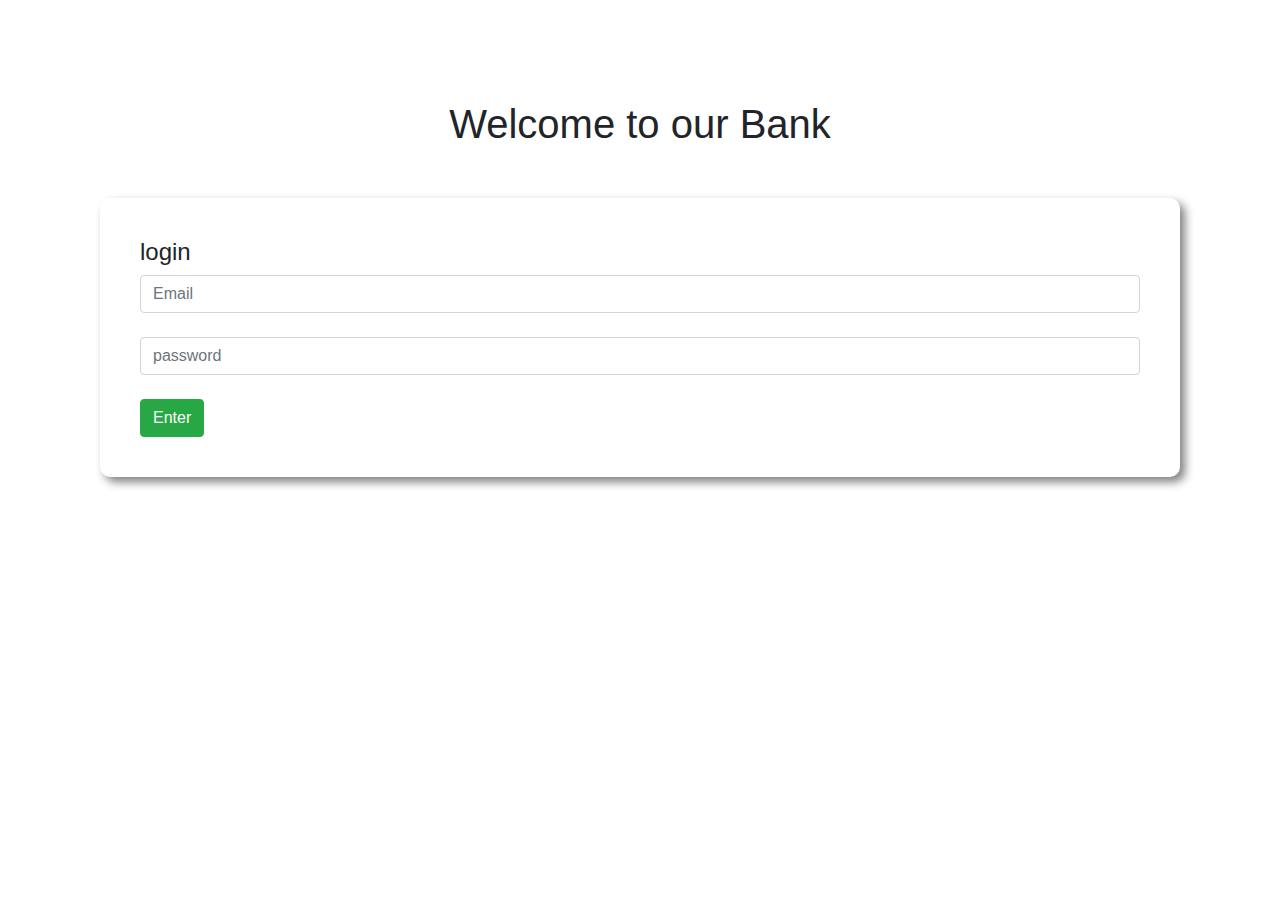
<file: index.html>
<!DOCTYPE html>
<html lang="en">
<head>
    <meta charset="UTF-8">
    <meta name="viewport" content="width=device-width, initial-scale=1.0">
    <title>Deposite-Bank</title>
    <link rel="stylesheet" href="https://cdn.jsdelivr.net/npm/bootstrap@4.4.1/dist/css/bootstrap.min.css" integrity="sha384-Vkoo8x4CGsO3+Hhxv8T/Q5PaXtkKtu6ug5TOeNV6gBiFeWPGFN9MuhOf23Q9Ifjh" crossorigin="anonymous">
    <link rel="stylesheet" href="style.css" class="css">
</head>
<body>
           <!-- login area atart  -->

    <div id="login-area"  >
        <h1 class="text-center">Welcome to our Bank </h1>
        <div class="submit-area">
            <h4>login</h4>
            <input type="text" class="form-control" placeholder="Email">
            <br>
            <input type="password" class="form-control" id="" placeholder="password">
            <br>
            <button id="login" class="btn btn-success">Enter</button>
        </div>
    </div>
<!-- login area end  -->



         <!--  Transaction area start  -->

    <div id="transaction-area">
      <div class="row">
        <div class="col-md-4 ">
            <div class="deposit status">
                <h5>Deposit</h5>
            <h2>$<span id="currentDeposit">00</span></h2>
            </div>
        </div>
        <div class="col-md-4 ">
           <div class="withdraw status">
            <h5>Withdraw</h5>
            <h2>$<span id="currentWithdraw">00</span></h2>
           </div>
        </div>
        <div class="col-md-4 ">
            <div class="blance status">
                <h5>Blance</h5>
            <h2>$ <span id="currentBalance">1240</span></h2>
            </div>
        </div>
      </div>
     
      
<!-- deposit and withdraw section -->

    <div class="row">
        <div class="col-md-6">
            <div class="submit-area">
                <h4>Deposit</h4>
            <input id="depositAmount" type="text" class="form-control" placeholder="$ amount you want to deposit">
            <br>
            <button id="addDeposit" class="btn btn-success">deposit</button>
            </div>
            </div>
        <div class="col-md-6">
           <div class="submit-area">
            <h4>Withdraw</h4>
            <input id= "withdrawAmount" type="text" class="form-control" placeholder="$ amount you want to withdraw">
            <br>
            <button id="addWithdraw" class="btn btn-success">withdraw</button>
           </div>
        </div>
    </div>
        </div>

    <!-- transaction area end  -->
       
      
    
    <script>
                //Even button  event handler

      const loginBtn = document.getElementById("login");
         loginBtn.addEventListener("click", function(){
            const loginArea = document.getElementById("login-area");
    loginArea.style.display = "none";
    const transactionArea = document.getElementById("transaction-area");
    transactionArea.style.display = "block";
}) 


//deposit button event  handler


const depositBtn = document.getElementById("addDeposit");
depositBtn.addEventListener("click", function(){
    // const depositAmount = document.getElementById("depositAmount").value;
    // const depositNumber = parseFloat(depositAmount);
    const depositNumber = getInputNumber("depositAmount");

    updateSpanText("currentDeposit", depositNumber);
    updateSpanText("currentBalance", depositNumber);
   
    document.getElementById("depositAmount").value = "";
     }) 

                // withdraw button event hander 

    const withdrawBtn = document.getElementById("addWithdraw");
          withdrawBtn.addEventListener("click", function(){
//       const withdrawAmount = document.getElementById("withdrawAmount").value;
    const withdrawNumber = getInputNumber("withdrawAmount");

    updateSpanText("currentWithdraw", withdrawNumber);
    updateSpanText("currentBalance", -1 * withdrawNumber);

    documnet.getElementById("withdrawAmount").value = "";
          })



function getInputNumber(id){
    const amount = document.getElementById(id).value;
    const amountNumber = parseFloat(amount);
    return amountNumber;
}


 function updateSpanText(id, depositNumber){
    const current = document.getElementById(id).innerText;
    const currentNumber = parseFloat(current);
    const totalAmount = depositNumber + currentNumber;
    document.getElementById(id).innerText = totalAmount;
   }
     

   
 </script>

</body>
</html>
</file>
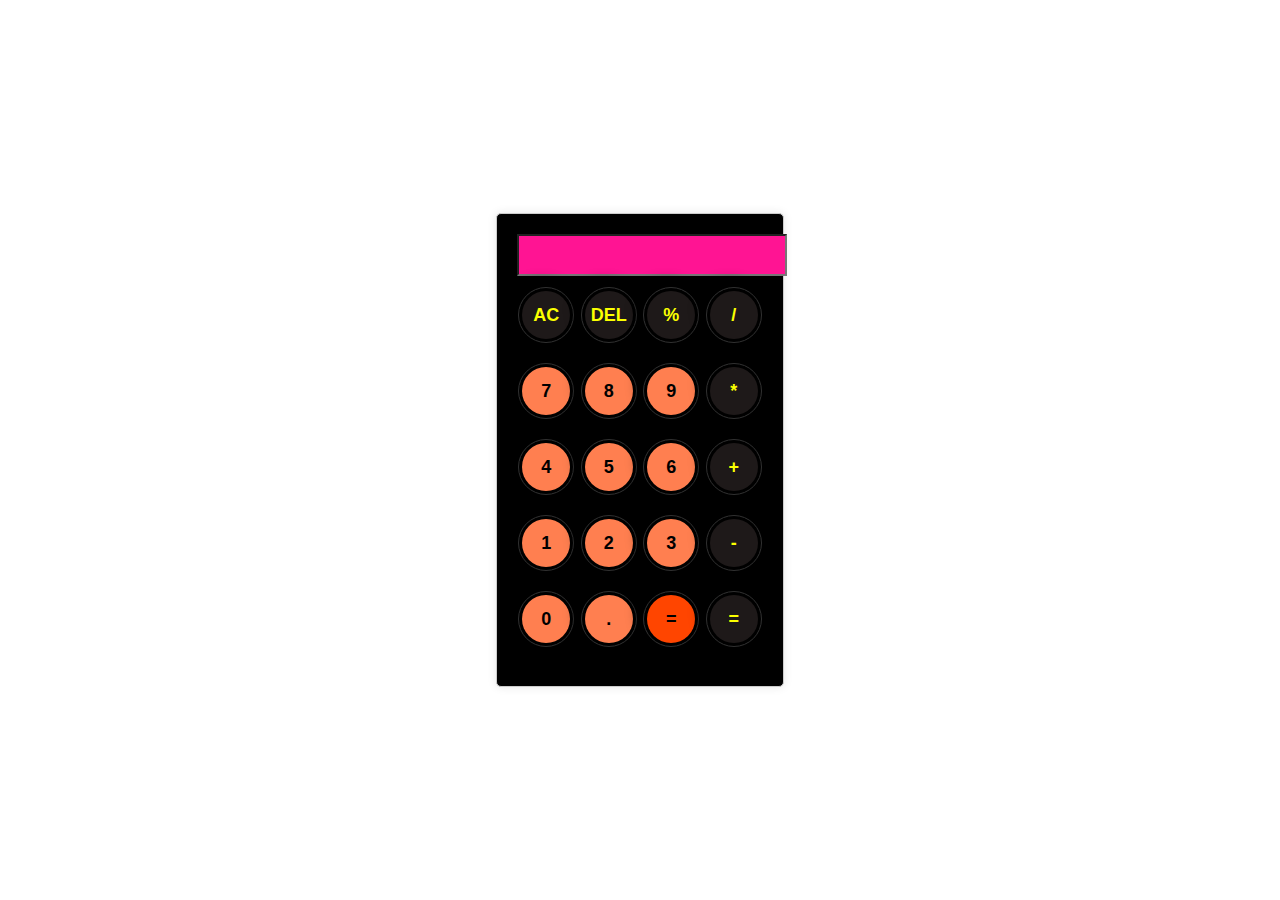
<file: calculators .html>
<!DOCTYPE html>
<html lang="en">
<head>
  <meta charset="UTF-8">
  <meta name="viewport" content="width=device-width, initial-scale=1.0">
  <title>Simple Calculator</title>
  <style>
    body {
      font-family: Arial, sans-serif;
      display: flex;
      align-items: center;
      justify-content: center;
      height: 100vh;
      margin: 0;
    }

    #calculator {
      border: 1px solid #ccc;
      border-radius: 5px;
      padding: 20px;
      background-color:black;
      box-shadow: 0 0 10px rgba(0, 0, 0, 0.1);
    }

    input {
      width: 100%;
      margin-bottom: 10px;
      padding: 10px;
      font-size: 16px;
      background-color: deeppink;
    }

    button {
      width: 48px;
      height: 48px;
      font-size: 18px;
      font-weight:600;
      margin: 5px;
      background: transparent;
      border: 0;
      border-radius: 50%;
      box-shadow: -5px -6px 15px #000;
      cursor: pointer;
      background-color: coral;
      outline: 1px solid #313131;
      outline-offset: 3px;
    }
    button:active{
        background: #000;
        transform: translate(2px 2px);
    }
    .opr{
        color: #fbff00;
        background: #1e1919;
        font-weight: 700;
    }
    #eqbtn{
        background-color: orangered;
        font-weight: 900;
    }

    #clear {
     
    }
  </style>
</head>
<body>

<d id="calculator">
  <input type="text" id="display" readonly>
  <br>
  <div class="row">
    <button id="clear" onclick="clearDisplay()" class="opr">AC</button>
    <button  onclick="clearDisplay()" class="opr">DEL</button>
    <button onclick="appendToDisplay('%')" class="opr">%</button>
    <button onclick="appendToDisplay('/')" class="opr">/</button>
  </div>

  <br>

  <div class="row">
  <button onclick="appendToDisplay('7')">7</button>
  <button onclick="appendToDisplay('8')">8</button>
  <button onclick="appendToDisplay('9')">9</button>
  <button onclick="appendToDisplay('*')" class="opr">*</button>
</div>
  <br>
  <div class="row">
  <button onclick="appendToDisplay('4')">4</button>
  <button onclick="appendToDisplay('5')">5</button>
  <button onclick="appendToDisplay('6')">6</button>
  <button onclick="appendToDisplay('+')" class="opr">+</button>
</div>

  <br>
  <div class="row">
  <button onclick="appendToDisplay('1')">1</button>
  <button onclick="appendToDisplay('2')">2</button>
  <button onclick="appendToDisplay('3')">3</button>
  <button onclick="appendToDisplay('-')" class="opr">-</button>
</div>

  <br>

  <div class="row">

  <button onclick="appendToDisplay('0')">0</button>
  <button onclick="appendToDisplay('.')">.</button>
  <button id="eqbtn" onclick="calculate()">=</button>
  <button onclick="appendToDisplay('=')" class="opr">=</button>
</div>

  <br>

  
</div>

<script>
  function appendToDisplay(value) {
    document.getElementById('display').value += value;
  }

  function clearDisplay() {
    document.getElementById('display').value = '';
  }

  function calculate() {
    try {
      document.getElementById('display').value = eval(document.getElementById('display').value);
    } catch (error) {
      document.getElementById('display').value = 'Error';
    }
  }
</script>

</body>
</html>
</file>
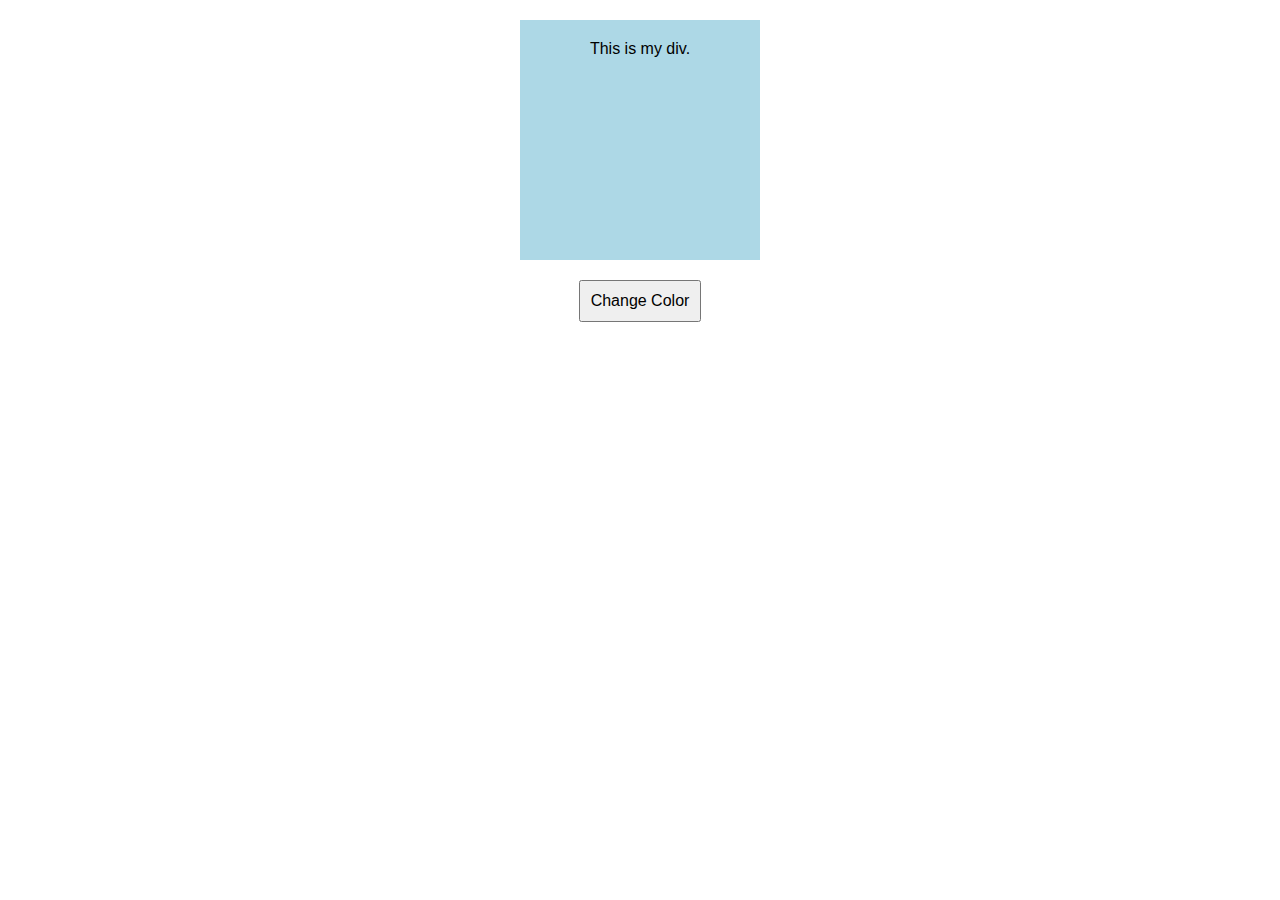
<file: new.html>
<!DOCTYPE html>
<html lang="en">
<head>
    <meta charset="UTF-8">
    <meta name="viewport" content="width=device-width, initial-scale=1.0">
    <style>
        body {
            font-family: Arial, sans-serif;
            text-align: center;
        }

        #myDiv {
            width: 200px;
            height: 200px;
            background-color: lightblue;
            margin: 20px auto;
            padding: 20px;
        }

        button {
            padding: 10px;
            font-size: 16px;
            cursor: pointer;
        }
    </style>
    <title>Callback Example</title>
</head>
<body>

<div id="myDiv">This is my div.</div>
<button onclick="changeColor()">Change Color</button>

<script>
    // JavaScript callback function
    function changeColor() {
        var myDiv = document.getElementById("myDiv");

        // Generate a random color
        var randomColor = '#' + Math.floor(Math.random()*16777215).toString(16);

        // Change the background color of the div
        myDiv.style.backgroundColor = randomColor;
    }
</script>

</body>
</html>
</file>
<file: style.css>
body{
    padding: 100px;
}
.submit-area{
    
margin-top: 50px;
padding: 40px;
border-radius: 10px;
box-shadow: 5px 5px 10px gray;
}
#transaction-area{
    display: none;
}
.status{ 
    margin: 0 20px;
    color: white;
    padding: 20px;
    border-radius: 20px;
}
.deposit{
    background-color: slateblue;

}
.withdraw{
    background-color: lightsalmon;
}
.blance{
    background-color: orange;
}
</file>
